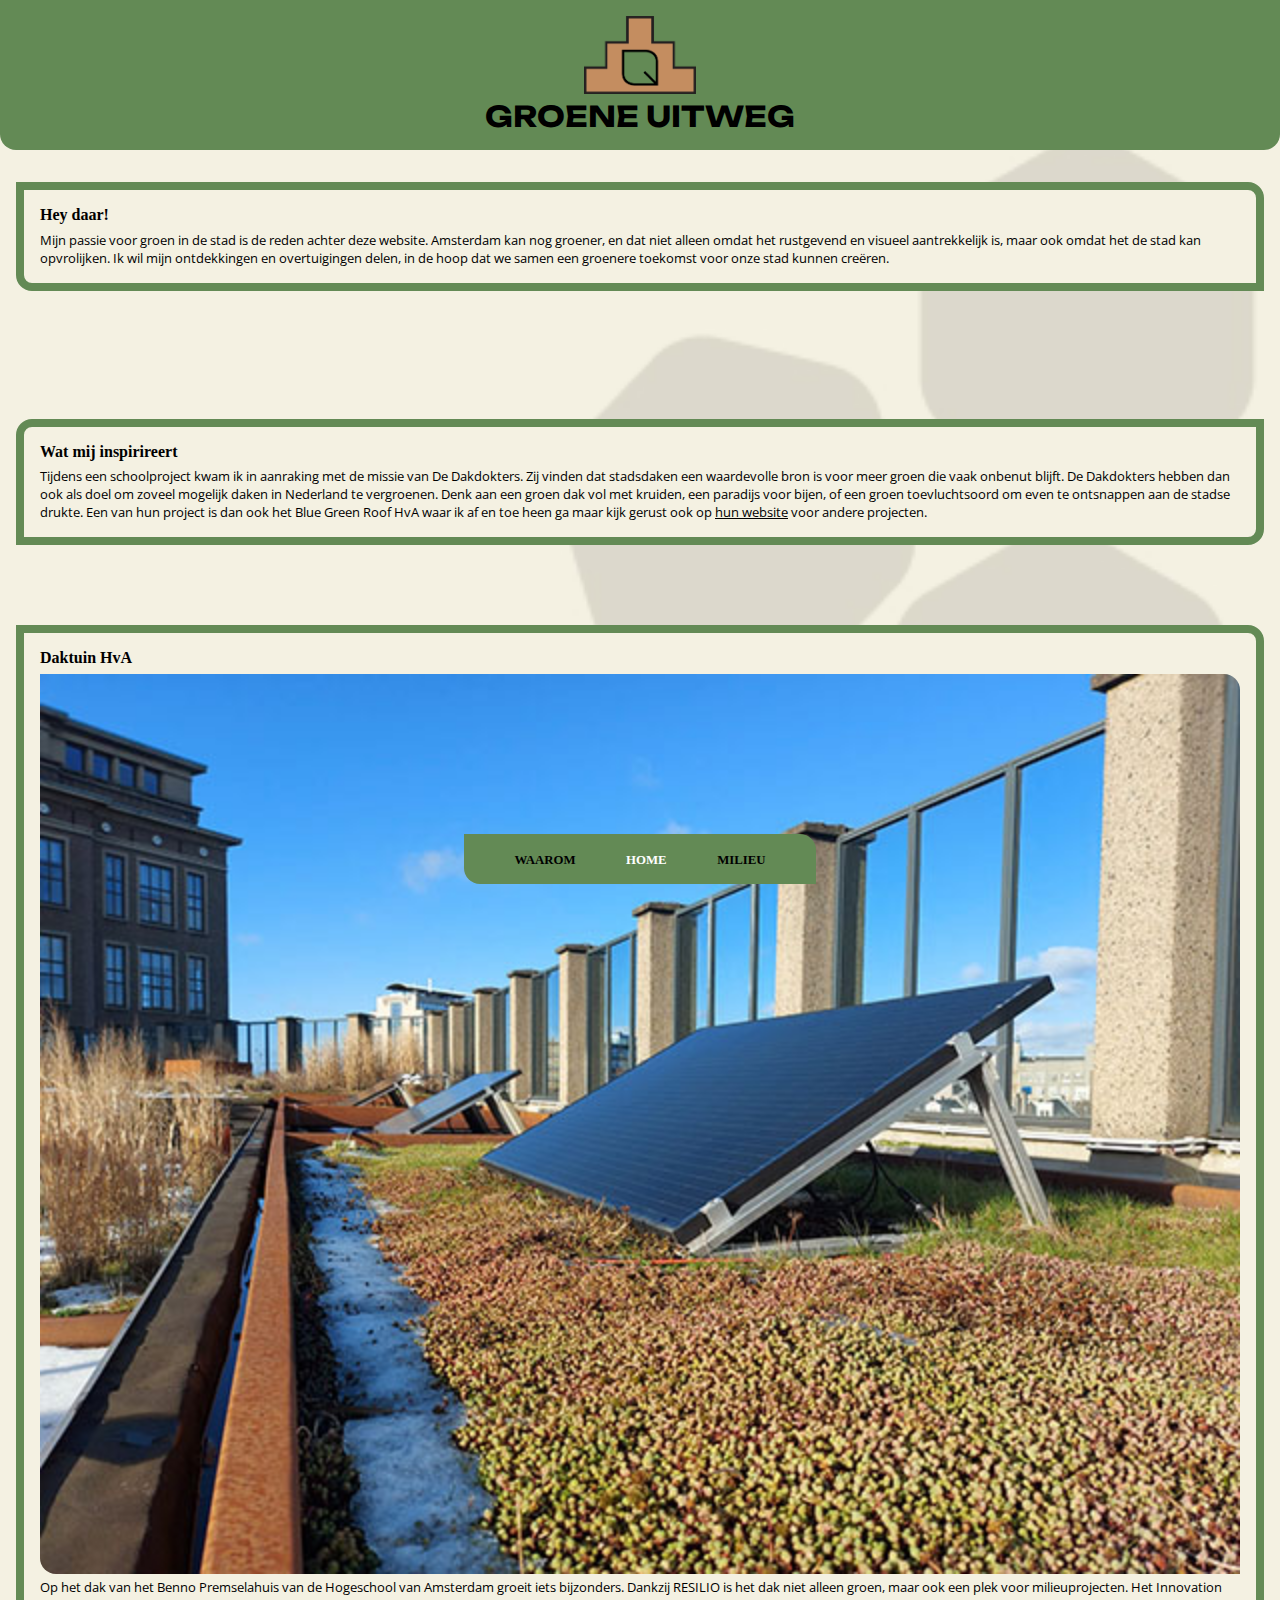
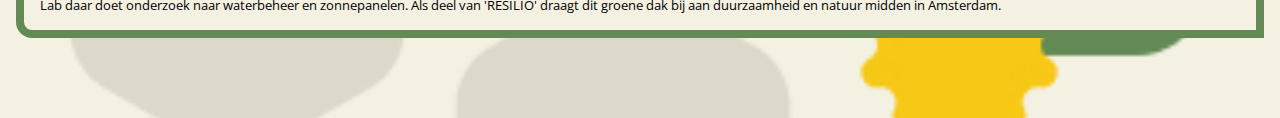
<file: index.html>
<!DOCTYPE html>
<html lang="nl">

<head>
    <meta charset="UTF-8">
    <meta name="author" content="joost locher">
    <meta name="viewport" content="width=device-width, initial-scale=1.0">

    <title>GROENE UITWEG</title>

    <link href="styles/style.css" rel="stylesheet">
</head>

<body>
    <header class="home">
        <h1>GROENE UITWEG</h1>
        <a href="index.html">
            <img src="./images/logo_groene_uitweg.png"
                alt="logo bruin amsterdams top van huis gevel met groen blad in het midden">
        </a>
    </header>

    <main>
        <section id="hey">
            <h2>Hey daar!</h2>
            <p>Mijn passie voor groen in de stad is de reden achter deze website. Amsterdam kan nog groener, en dat niet
                alleen omdat het rustgevend en visueel aantrekkelijk is, maar ook omdat het de stad kan opvrolijken. Ik
                wil mijn ontdekkingen en overtuigingen delen, in de hoop dat we samen een groenere toekomst voor onze
                stad kunnen creëren.
            </p>
        </section>

        <section>
            <h2>Wat mij inspirireert</h2>
            <p>Tijdens een schoolproject kwam ik in aanraking met de missie van De Dakdokters. Zij vinden dat stadsdaken
                een waardevolle bron is voor meer groen die vaak onbenut blijft. De Dakdokters hebben dan ook als doel
                om zoveel mogelijk daken in Nederland te vergroenen. Denk aan een groen dak vol met kruiden, een
                paradijs voor bijen, of een groen toevluchtsoord om even te ontsnappen aan de stadse drukte. Een van hun
                project is dan ook het Blue Green Roof HvA waar ik af en toe heen ga maar kijk gerust ook op <a
                    href="https://dakdokters.nl/">hun website</a>
                voor andere projecten.</p>
        </section>

        <section>
            <h2>Daktuin HvA</h2>
            <img src="./images/daktuin_HvA.jpg" alt="dak met beplanting, zonnepanelen en een blauwe lucht">
            <p>Op het dak van het Benno Premselahuis van de Hogeschool van Amsterdam groeit iets bijzonders. Dankzij
                RESILIO is het dak niet alleen groen, maar ook een plek voor milieuprojecten. Het Innovation Lab daar
                doet onderzoek naar waterbeheer en zonnepanelen. Als deel van 'RESILIO' draagt dit groene dak bij aan
                duurzaamheid en natuur midden in Amsterdam.</p>
        </section>
    </main>

    <footer>
        <nav>
            <ul>
                <li>
                    <a href="waarom.html">waarom</a>
                </li>
                <li>
                    <a href="index.html" class="hier">home</a>
                </li>
                <li>
                    <a href="milieu.html">milieu</a>
                </li>
            </ul>
        </nav>
    </footer>
</body>

</html>
</file>
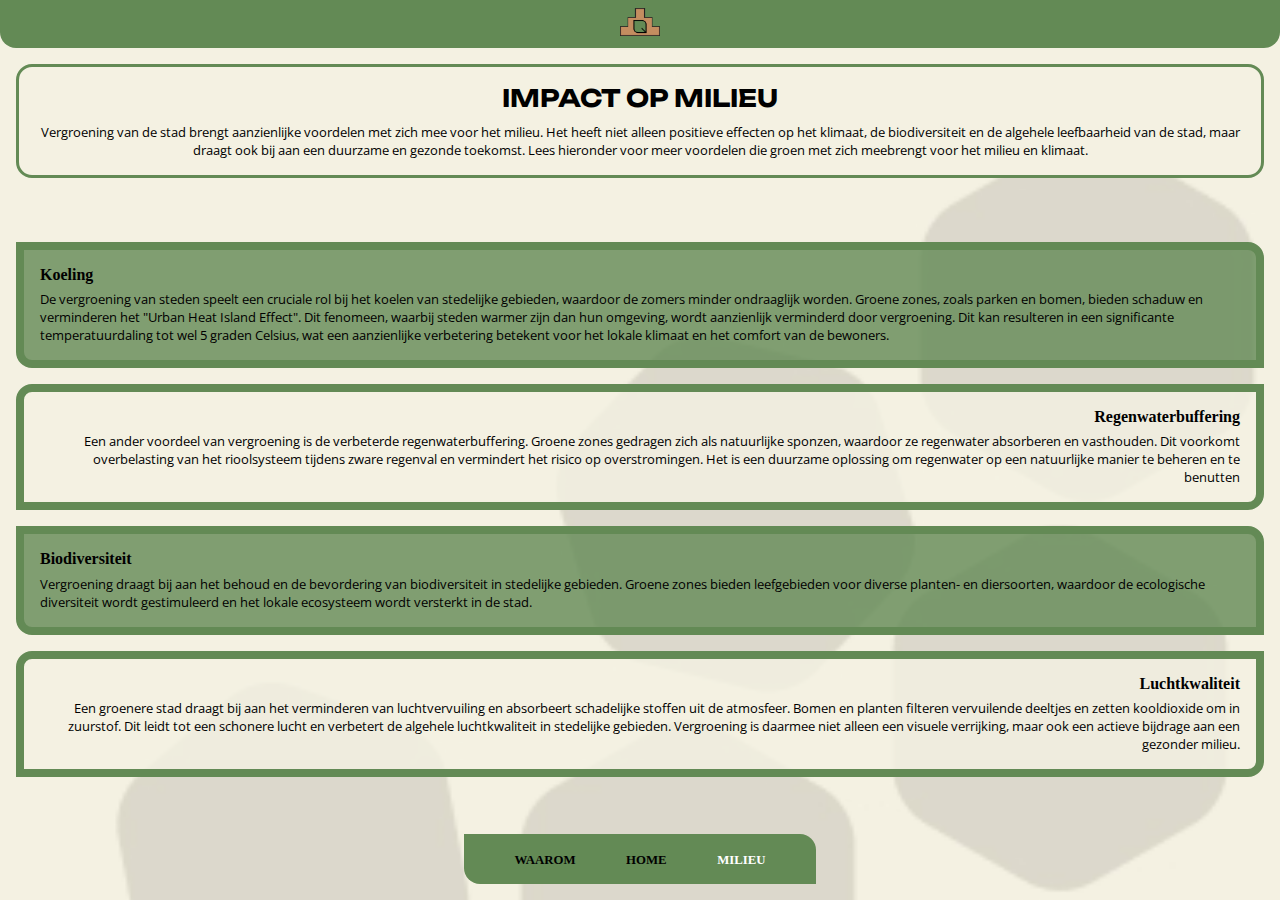
<file: milieu.html>
<!DOCTYPE html>
<html lang="nl">

<head>
    <meta charset="UTF-8">
    <meta name="author" content="joost locher">
    <meta name="viewport" content="width=device-width, initial-scale=1.0">

    <title>GROENE UITWEG</title>

    <link href="styles/style.css" rel="stylesheet">
</head>

<body id="milieu">
    <header>
        <a href="index.html">
            <img src="./images/logo_groene_uitweg.png"
                alt="logo bruin amsterdams top van huis gevel met groen blad in het midden">
        </a>
    </header>

    <main>
        <section>
            <h1>Impact op milieu</h1>
            <p>Vergroening van de stad brengt aanzienlijke voordelen met zich mee voor het milieu. Het heeft niet
                alleen
                positieve effecten op het klimaat, de biodiversiteit en de algehele leefbaarheid van de stad, maar
                draagt ook bij aan een duurzame en gezonde toekomst. Lees hieronder voor meer voordelen die groen
                met
                zich meebrengt voor het milieu en klimaat.
            </p>
        </section>
        
        <ul>
            <li>
                <h2>Koeling</h2>
                <p>De vergroening van steden speelt een cruciale rol bij het koelen van stedelijke gebieden, waardoor de
                    zomers minder ondraaglijk worden. Groene zones, zoals parken en bomen, bieden schaduw en verminderen
                    het
                    "Urban Heat Island Effect". Dit fenomeen, waarbij steden warmer zijn dan hun omgeving, wordt
                    aanzienlijk
                    verminderd door vergroening. Dit kan resulteren in een significante temperatuurdaling tot wel 5
                    graden
                    Celsius, wat een aanzienlijke verbetering betekent voor het lokale klimaat en het comfort van de
                    bewoners.</p>
            </li>
            <li>
                <h2>Regenwaterbuffering</h2>
                <p>Een ander voordeel van vergroening is de verbeterde regenwaterbuffering. Groene zones gedragen zich
                    als
                    natuurlijke sponzen, waardoor ze regenwater absorberen en vasthouden. Dit voorkomt overbelasting van
                    het
                    rioolsysteem tijdens zware regenval en vermindert het risico op overstromingen. Het is een duurzame
                    oplossing om regenwater op een natuurlijke manier te beheren en te benutten</p>
            </li>
            <li>
                <h2>Biodiversiteit</h2>
                <p>Vergroening draagt bij aan het behoud en de bevordering van biodiversiteit in stedelijke gebieden.
                    Groene
                    zones bieden leefgebieden voor diverse planten- en diersoorten, waardoor de ecologische diversiteit
                    wordt gestimuleerd en het lokale ecosysteem wordt versterkt in de stad.</p>
            </li>
            <li>
                <h2>Luchtkwaliteit</h2>
                <p>Een groenere stad draagt bij aan het verminderen van luchtvervuiling en absorbeert schadelijke
                    stoffen
                    uit de atmosfeer. Bomen en planten filteren vervuilende deeltjes en zetten kooldioxide om in
                    zuurstof.
                    Dit leidt tot een schonere lucht en verbetert de algehele luchtkwaliteit in stedelijke gebieden.
                    Vergroening is daarmee niet alleen een visuele verrijking, maar ook een actieve bijdrage aan een
                    gezonder milieu.</p>
            </li>
        </ul>
    </main>

    <footer>
        <nav>
            <ul>
                <li>
                    <a href="waarom.html">waarom</a>
                </li>
                <li>
                    <a href="index.html">home</a>
                </li>
                <li>
                    <a href="milieu.html" class="hier">milieu</a>
                </li>
            </ul>
        </nav>
    </footer>
</body>

</html>
</file>
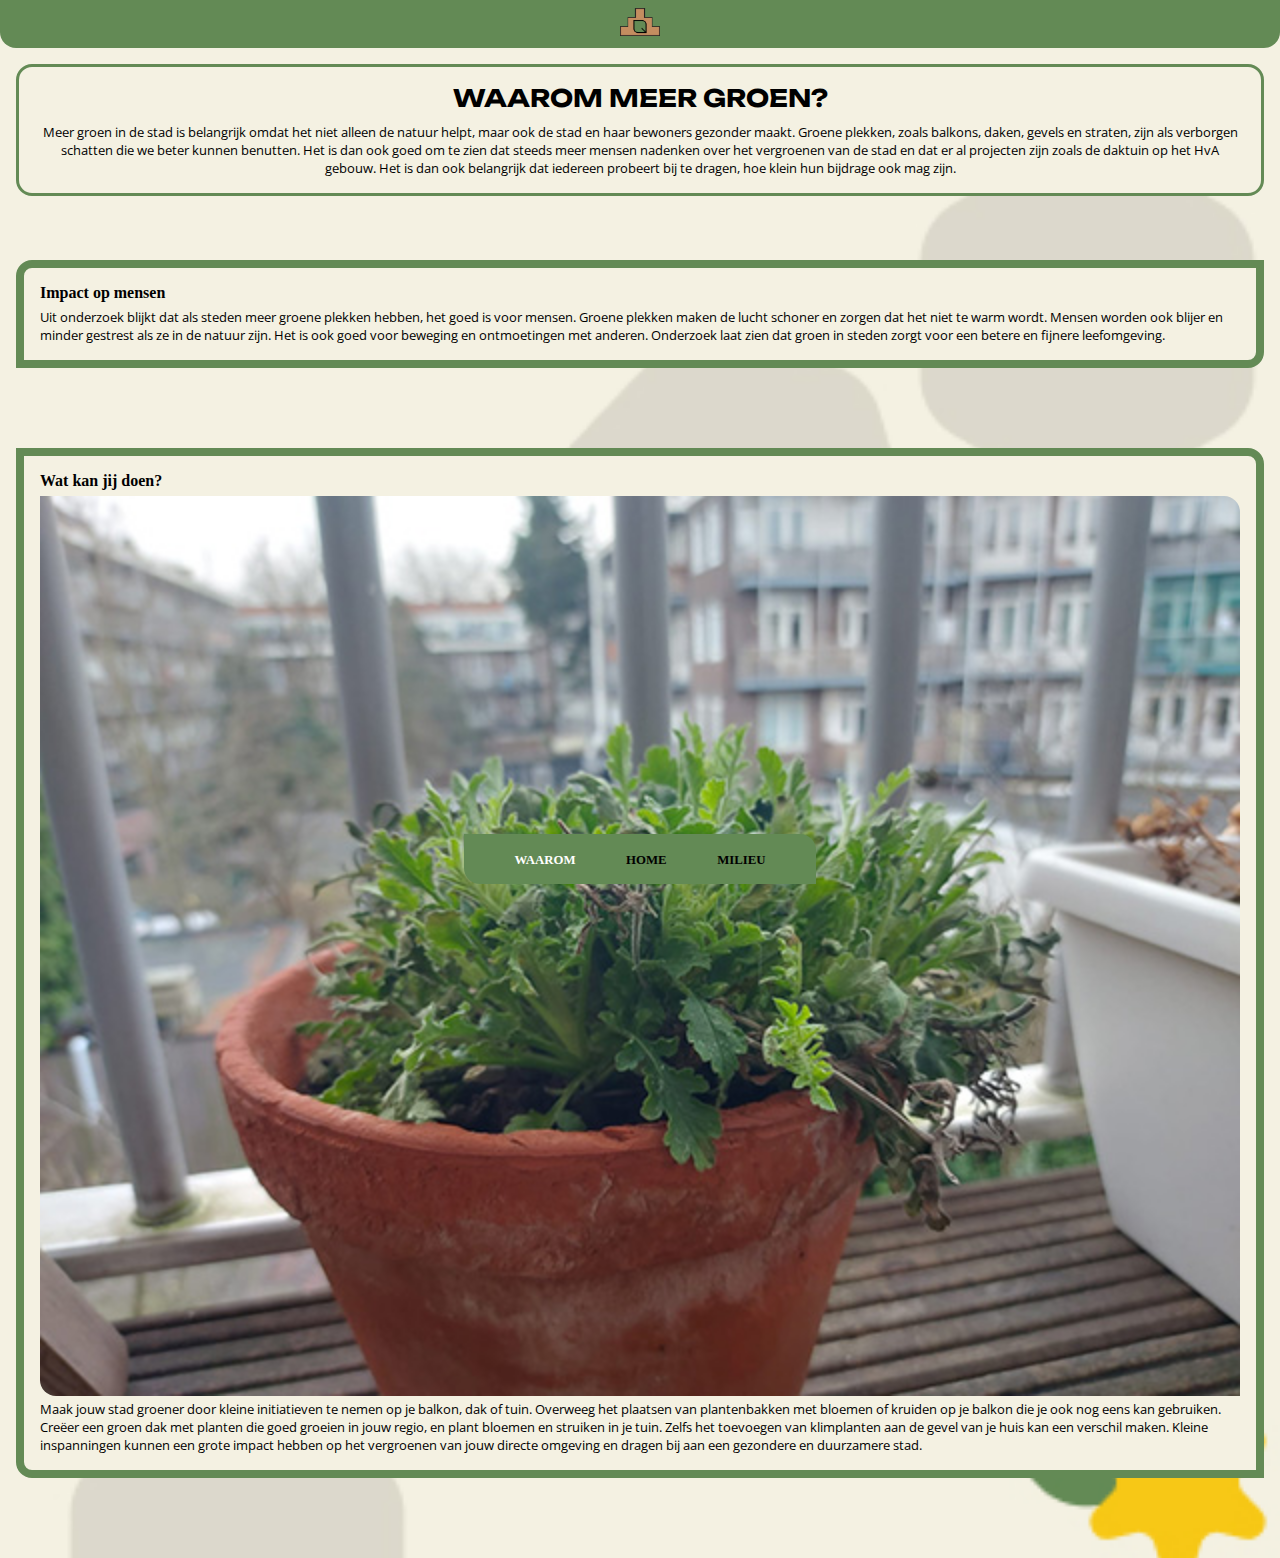
<file: waarom.html>
<!DOCTYPE html>
<html lang="nl">

<head>
    <meta charset="UTF-8">
    <meta name="author" content="joost locher">
    <meta name="viewport" content="width=device-width, initial-scale=1.0">

    <title>GROENE UITWEG</title>

    <link href="styles/style.css" rel="stylesheet">
</head>

<body id="waarom">
    <header>
        <a href="index.html">
            <img src="./images/logo_groene_uitweg.png"
                alt="logo bruin amsterdams top van huis gevel met groen blad in het midden">
        </a>
    </header>

    <main>
        <section>
            <h1>Waarom meer groen?</h1>
            <p>Meer groen in de stad is belangrijk omdat het niet alleen de natuur helpt, maar ook de stad en haar
                bewoners gezonder maakt. Groene plekken, zoals balkons, daken, gevels en straten, zijn als verborgen
                schatten die we beter kunnen benutten. Het is dan ook goed om te zien dat steeds meer mensen nadenken
                over het vergroenen van de stad en dat er al projecten zijn zoals de daktuin op het HvA gebouw. Het is
                dan ook belangrijk dat iedereen probeert bij te dragen, hoe klein hun bijdrage ook mag zijn.
            </p>
        </section>

        <section>
            <h2>Impact op mensen</h2>
            <p>Uit onderzoek blijkt dat als steden meer groene plekken hebben, het goed is voor mensen. Groene plekken
                maken de lucht schoner en zorgen dat het niet te warm wordt. Mensen worden ook blijer en minder gestrest
                als ze in de natuur zijn. Het is ook goed voor beweging en ontmoetingen met anderen. Onderzoek laat zien
                dat groen in steden zorgt voor een betere en fijnere leefomgeving.</p>
        </section>

        <section>
            <h2>Wat kan jij doen?</h2>
            <img src="./images/plant.jpg"
                alt="groene plant in bruine terracotta pot met een binnentuin op de achtergrond">
            <p>Maak jouw stad groener door kleine initiatieven te nemen op je balkon, dak of tuin. Overweeg het plaatsen
                van plantenbakken met bloemen of kruiden op je balkon die je ook nog eens kan gebruiken. Creëer een
                groen dak met planten die goed groeien in jouw regio, en plant bloemen en struiken in je tuin. Zelfs het
                toevoegen van klimplanten aan de gevel van je huis kan een verschil maken. Kleine inspanningen kunnen
                een grote impact hebben op het vergroenen van jouw directe omgeving en dragen bij aan een gezondere en
                duurzamere stad.</p>
        </section>
    </main>

    <footer>
        <nav>
            <ul>
                <li>
                    <a href="waarom.html" class="hier">waarom</a>
                </li>
                <li>
                    <a href="index.html">home</a>
                </li>
                <li>
                    <a href="milieu.html">milieu</a>
                </li>
            </ul>
        </nav>
    </footer>
</body>

</html>
</file>
<file: styles/style.css>
@font-face {
    font-family: "unbound";
    src: url("../fonts/Unbounded-Bold.ttf");
}

@font-face {
    font-family: "opensans";
    src: url("../fonts/OpenSans-Regular.ttf");
}

/*algemeen*/

body {
    background-color: #F4F1E2;
    color: black;
    margin: 0;
    background-image: url('../images/background_home.jpg');
    background-size: cover;
}

h1 {
    font-family: "unbound";
    font-size: 1.8em;
    margin: 0;
}

h2 {
    font-family: "unbounded";
    font-size: 1em;
    margin: 0 0 0.4em 0;
}

p {
    font-family: "opensans";
    font-size: 0.8em;
    margin: 0;
}

a {
    text-decoration: none;
    color: black;
}

ul {
    list-style-type: none;
}

img {
    width: 100%;
}


/*header*/

header {
    background-color: #638A55;
    border-radius: 0 0 1em 1em;
    display: flex;
    justify-content: center;
    align-items: center;
    padding: 0.5em 0;
}

header img {
    width: 2.5em;
}

/*main*/

main {
    margin: 1em;
}

section {
    background-color: #F4F1E2;
    padding: 1em;
}

section h1 {
    font-size: 1.5em;
    text-transform: uppercase;
    margin: 0 0 0.4em 0;
}

section:nth-of-type(1) {
    border-radius: 1em;
    border: 0.2em solid #638A55;
    display: flex;
    flex-direction: column;
    align-items: center;
    text-align: center;
    margin-bottom: 4em;
}

section:nth-of-type(2) {
    border: 0.5em solid #638A55;
    border-radius: 1em 0;
    margin-bottom: 5em;
}

section:nth-of-type(3) {
    border: 0.5em solid #638A55;
    border-radius: 0 1em;
    margin: 0 0 5em 0;
}

section:nth-of-type(3) img {
    border-radius: 0 1em;
}

/*footer*/

footer {
    display: flex;
    justify-content: center;
}

nav {
    position: fixed;
    bottom: 1em;
    background-color: #638A55;
    width: 22em;
    border-radius: 0 1em;
    margin: 0 1em 0 1em;
}

nav ul {
    display: flex;
    justify-content: space-evenly;
    padding: 0;
}

nav a {
    font-family: "unbounded";
    text-transform: uppercase;
    font-size: 0.8em;
    font-weight: 700;
}

.hier {
    color: white;
}


/*home-pagina*/

.home {
    display: flex;
    justify-content: center;
    align-items: center;
    flex-direction: column-reverse;
    padding: 1em 0;
}

.home img {
    width: 7em;
}

#hey {
    border: 0.5em solid #638A55;
    border-radius: 0 1em;
    margin: 2em 0 8em 0;
    display: flex;
    align-items: start;
    text-align: start;
}

p a {
    text-decoration: underline;
}

/*waarom-pagina*/

#waarom {
    background-image: url('../images/background_waarom.jpg');
}


/*milieu-pagina*/

#milieu {
    background-image: url('../images/background_milieu.jpg');
}

main ul {
    padding: 0;
}

main li {
    background-color: rgba(244, 241, 226, 0.8);
    padding: 1em;
    margin-bottom: 1em;
}

main li:nth-of-type(1),
main li:nth-of-type(3) {
    background-color: rgba(99, 138, 85, 0.8);
    border: 0.5em solid #638A55;
    border-radius: 0 1em;
}

main li:nth-of-type(2),
main li:nth-of-type(4) {
    display: flex;
    flex-direction: column;
    align-items: end;
    text-align: end;
    border: 0.5em solid #638A55;
    border-radius: 1em 0;
}

main li:last-of-type {
    margin-bottom: 5em;
}
</file>
